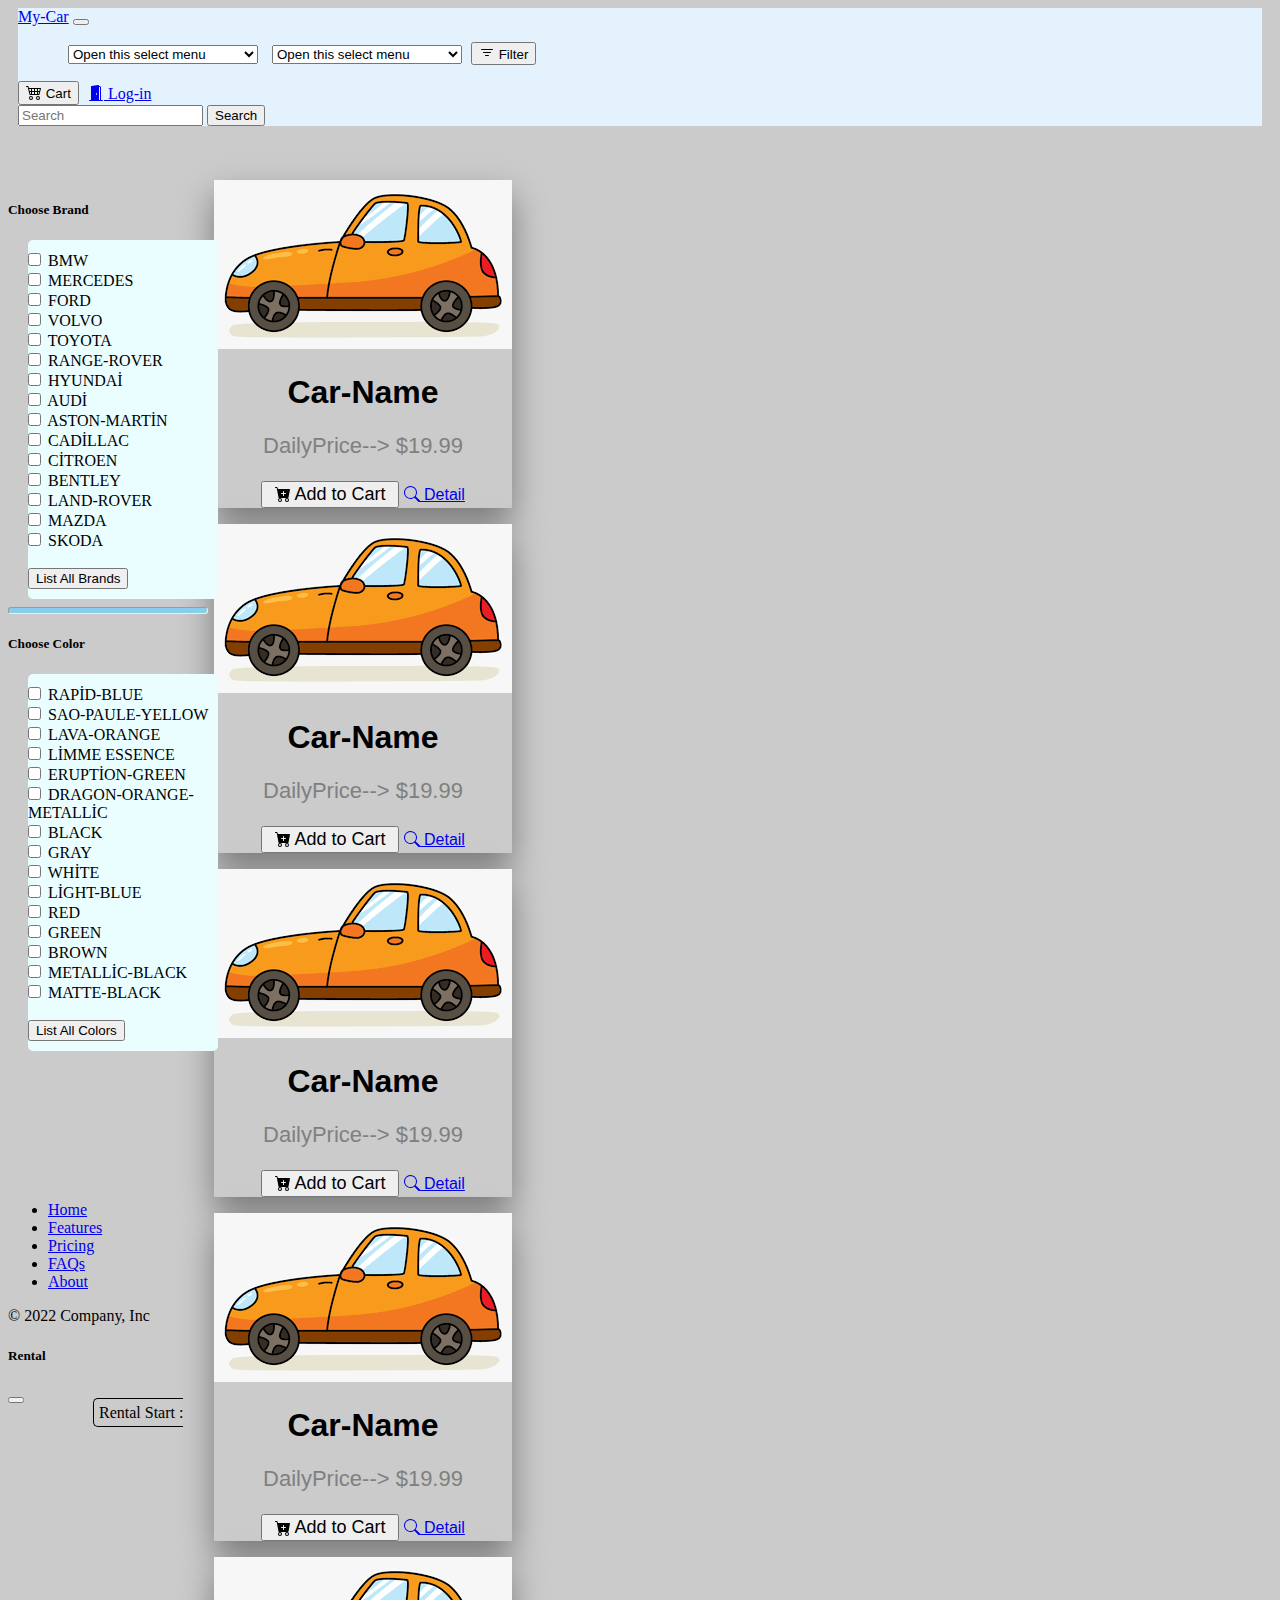
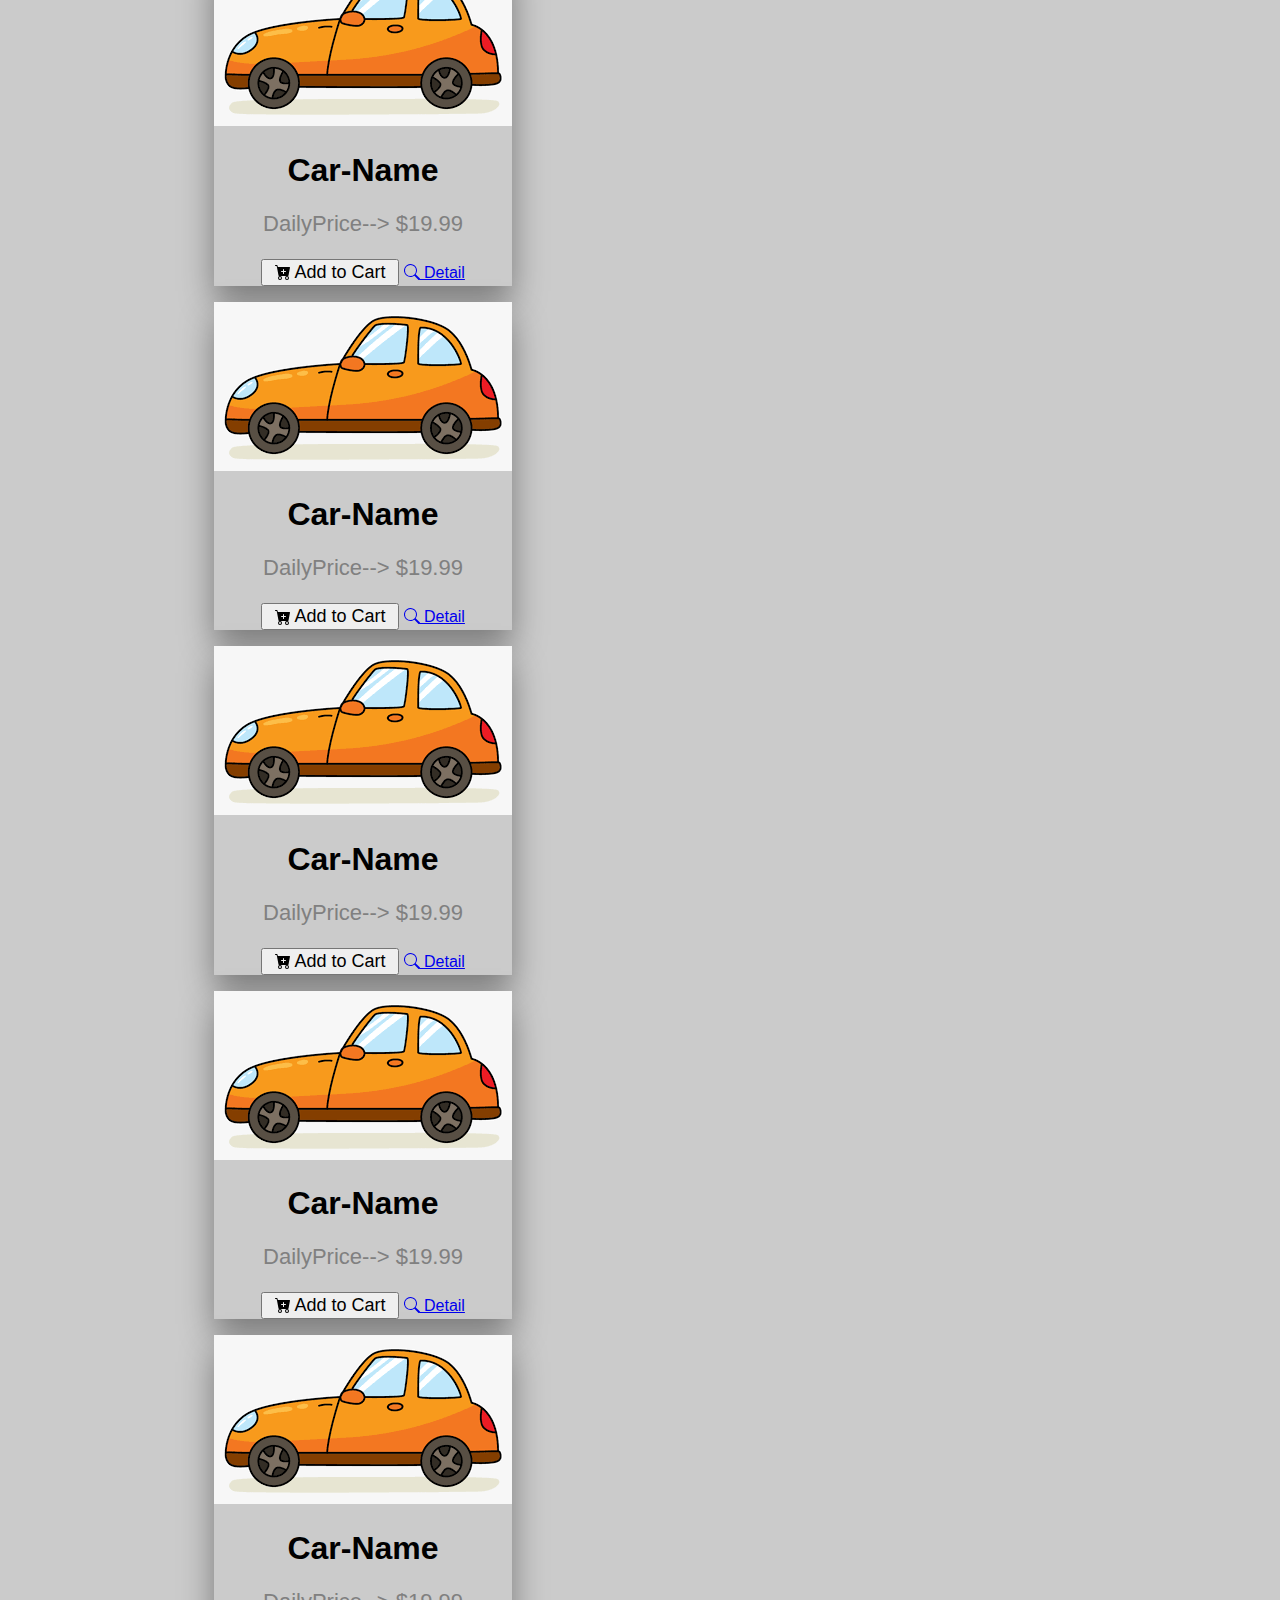
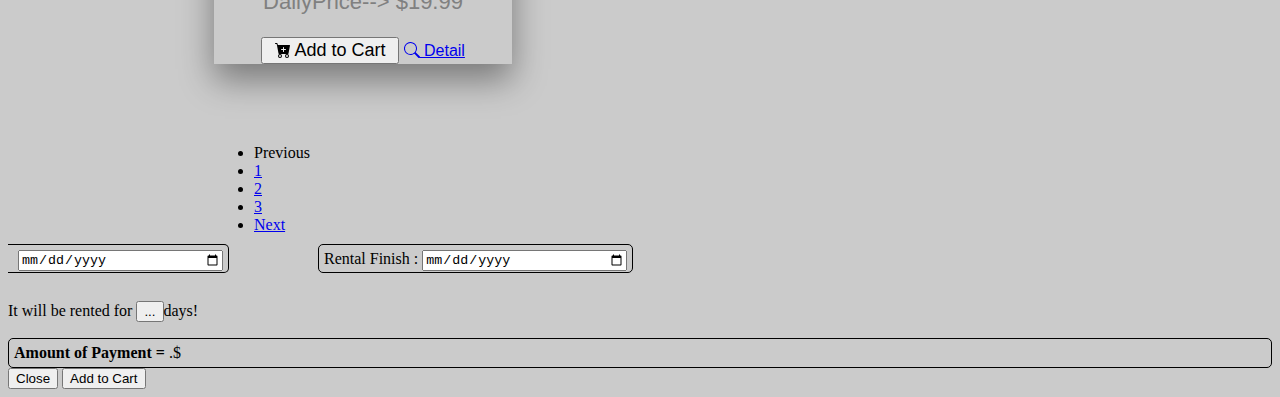
<file: index.html>
<!doctype html>
<html lang="en">

<head>
  <meta charset="utf-8">
  <meta name="viewport" content="width=device-width, initial-scale=1">
  <title>CARS FOR YOU</title>
  <link href="https://cdn.jsdelivr.net/npm/bootstrap@5.2.1/dist/css/bootstrap.min.css" rel="stylesheet"
    integrity="sha384-iYQeCzEYFbKjA/T2uDLTpkwGzCiq6soy8tYaI1GyVh/UjpbCx/TYkiZhlZB6+fzT" crossorigin="anonymous">
  <script src="https://cdn.jsdelivr.net/npm/@popperjs/core@2.11.6/dist/umd/popper.min.js"
    integrity="sha384-oBqDVmMz9ATKxIep9tiCxS/Z9fNfEXiDAYTujMAeBAsjFuCZSmKbSSUnQlmh/jp3"
    crossorigin="anonymous"></script>
  <script src="https://cdn.jsdelivr.net/npm/bootstrap@5.2.1/dist/js/bootstrap.min.js"
    integrity="sha384-7VPbUDkoPSGFnVtYi0QogXtr74QeVeeIs99Qfg5YCF+TidwNdjvaKZX19NZ/e6oz"
    crossorigin="anonymous"></script>
  <link rel="stylesheet" href="style.css">
</head>

<body>
  <script src="https://code.jquery.com/jquery-3.6.0.js" integrity="sha256-H+K7U5CnXl1h5ywQfKtSj8PCmoN9aaq30gDh27Xc0jk=" crossorigin="anonymous"></script>
  <nav id="navbar" class="navbar navbar-expand-lg position-fixed">
    <div class="container-fluid">
      <a class="navbar-brand" href="index.html">My-Car</a>
      <button class="navbar-toggler" type="button" data-bs-toggle="collapse" data-bs-target="#navbarSupportedContent"
        aria-controls="navbarSupportedContent" aria-expanded="false" aria-label="Toggle navigation">
        <span class="navbar-toggler-icon"></span>
      </button>
      <div class="collapse navbar-collapse" id="navbarSupportedContent">
        <ul class="navbar-nav me-auto mb-2 mb-lg-0">
          <select id="SelectOption" style="width:190px ;" class="form-select form-select-sm "
            aria-label=".form-select-sm example">
            <option selected>Open this select menu</option>
            <option value="1">One</option>
            <option value="2">Two</option>
            <option value="3">Three</option>
          </select>
          <select style="width:190px ;" class="form-select form-select-sm " aria-label=".form-select-sm example">
            <option selected>Open this select menu</option>
            <option value="1">One</option>
            <option value="2">Two</option>
            <option value="3">Three</option>
          </select>
          <button style="margin-left:5px ;" type="button" class="btn btn-outline-danger">
            <svg xmlns="http://www.w3.org/2000/svg" width="16" height="16" fill="currentColor" class="bi bi-filter"
              viewBox="0 0 16 16">
              <path
                d="M6 10.5a.5.5 0 0 1 .5-.5h3a.5.5 0 0 1 0 1h-3a.5.5 0 0 1-.5-.5zm-2-3a.5.5 0 0 1 .5-.5h7a.5.5 0 0 1 0 1h-7a.5.5 0 0 1-.5-.5zm-2-3a.5.5 0 0 1 .5-.5h11a.5.5 0 0 1 0 1h-11a.5.5 0 0 1-.5-.5z" />
            </svg>
            Filter
          </button>
        </ul>
        <button style="margin-right:5px ;" type="button" class="btn btn-outline-success">
          <svg xmlns="http://www.w3.org/2000/svg" width="16" height="16" fill="currentColor" class="bi bi-cart4"
            viewBox="0 0 16 16">
            <path
              d="M0 2.5A.5.5 0 0 1 .5 2H2a.5.5 0 0 1 .485.379L2.89 4H14.5a.5.5 0 0 1 .485.621l-1.5 6A.5.5 0 0 1 13 11H4a.5.5 0 0 1-.485-.379L1.61 3H.5a.5.5 0 0 1-.5-.5zM3.14 5l.5 2H5V5H3.14zM6 5v2h2V5H6zm3 0v2h2V5H9zm3 0v2h1.36l.5-2H12zm1.11 3H12v2h.61l.5-2zM11 8H9v2h2V8zM8 8H6v2h2V8zM5 8H3.89l.5 2H5V8zm0 5a1 1 0 1 0 0 2 1 1 0 0 0 0-2zm-2 1a2 2 0 1 1 4 0 2 2 0 0 1-4 0zm9-1a1 1 0 1 0 0 2 1 1 0 0 0 0-2zm-2 1a2 2 0 1 1 4 0 2 2 0 0 1-4 0z" />
          </svg>
          Cart
        </button>

        <a style="margin-right: 5px;" type="button" class="btn btn-outline-primary" href="login.html">
          <svg xmlns="http://www.w3.org/2000/svg" width="16" height="16" fill="currentColor"
            class="bi bi-door-open-fill" viewBox="0 0 16 16">
            <path
              d="M1.5 15a.5.5 0 0 0 0 1h13a.5.5 0 0 0 0-1H13V2.5A1.5 1.5 0 0 0 11.5 1H11V.5a.5.5 0 0 0-.57-.495l-7 1A.5.5 0 0 0 3 1.5V15H1.5zM11 2h.5a.5.5 0 0 1 .5.5V15h-1V2zm-2.5 8c-.276 0-.5-.448-.5-1s.224-1 .5-1 .5.448.5 1-.224 1-.5 1z" />
          </svg>
          Log-in
        </a>
        <form class="d-flex" role="search">
          <input class="form-control me-2" type="search" placeholder="Search" aria-label="Search">
          <button class="btn btn-outline-success" type="submit">Search</button>
        </form>
      </div>
    </div>
  </nav><br><br><br>


  <div id="baseMain">
    <div id="filterArea" class="rounded-2">
      <h5 class="text-center">Choose Brand</h5>
      <div id="brandFilter" class="form-check">
        <input class="form-check-input" type="checkbox" value="" id="defaultCheck1">
        <label class="form-check-label" for="defaultCheck1">
          BMW
        </label><br>
        <input class="form-check-input" type="checkbox" value="" id="defaultCheck2">
        <label class="form-check-label" for="defaultCheck2">
          MERCEDES
        </label><br>
        <input class="form-check-input" type="checkbox" value="" id="defaultCheck3">
        <label class="form-check-label" for="defaultCheck3">
          FORD
        </label><br>
        <input class="form-check-input" type="checkbox" value="" id="defaultCheck4">
        <label class="form-check-label" for="defaultCheck4">
          VOLVO
        </label><br>
        <input class="form-check-input" type="checkbox" value="" id="defaultCheck5">
        <label class="form-check-label" for="defaultCheck5">
          TOYOTA
        </label><br>
        <input class="form-check-input" type="checkbox" value="" id="defaultCheck6">
        <label class="form-check-label" for="defaultCheck6">
          RANGE-ROVER
        </label><br>
        <input class="form-check-input" type="checkbox" value="" id="defaultCheck7">
        <label class="form-check-label" for="defaultCheck7">
          HYUNDAİ
        </label><br>
        <input class="form-check-input" type="checkbox" value="" id="defaultCheck8">
        <label class="form-check-label" for="defaultCheck8">
          AUDİ
        </label><br>
        <input class="form-check-input" type="checkbox" value="" id="defaultCheck9">
        <label class="form-check-label" for="defaultCheck9">
          ASTON-MARTİN
        </label><br>
        <input class="form-check-input" type="checkbox" value="" id="defaultCheck10">
        <label class="form-check-label" for="defaultCheck11">
          CADİLLAC
        </label><br>
        <input class="form-check-input" type="checkbox" value="" id="defaultCheck12">
        <label class="form-check-label" for="defaultCheck12">
          CİTROEN
        </label><br>
        <input class="form-check-input" type="checkbox" value="" id="defaultCheck13">
        <label class="form-check-label" for="defaultCheck13">
          BENTLEY
        </label><br>
        <input class="form-check-input" type="checkbox" value="" id="defaultCheck14">
        <label class="form-check-label" for="defaultCheck14">
          LAND-ROVER
        </label><br>
        <input class="form-check-input" type="checkbox" value="" id="defaultCheck15">
        <label class="form-check-label" for="defaultCheck15">
          MAZDA
        </label><br>
        <input class="form-check-input" type="checkbox" value="" id="defaultCheck16">
        <label class="form-check-label" for="defaultCheck16">
          SKODA
        </label><br><br>
        <button class="btn btn-outline-primary">List All Brands</button>

      </div>
      <hr style="background-color:skyblue;height:5px ;border-radius: 3px;">
      <h5 class="text-center">Choose Color</h5>
      <div id="colorFilter" class="form-check">
        <input class="form-check-input" type="checkbox" value="" id="defaultCheck17">
        <label class="form-check-label" for="defaultCheck17">
          RAPİD-BLUE
        </label><br>
        <input class="form-check-input" type="checkbox" value="" id="defaultCheck18">
        <label class="form-check-label" for="defaultCheck18">
          SAO-PAULE-YELLOW
        </label><br>
        <input class="form-check-input" type="checkbox" value="" id="defaultCheck19">
        <label class="form-check-label" for="defaultCheck19">
          LAVA-ORANGE
        </label><br>
        <input class="form-check-input" type="checkbox" value="" id="defaultCheck20">
        <label class="form-check-label" for="defaultCheck20">
          LİMME ESSENCE
        </label><br>
        <input class="form-check-input" type="checkbox" value="" id="defaultCheck21">
        <label class="form-check-label" for="defaultCheck21">
          ERUPTİON-GREEN
        </label><br>
        <input class="form-check-input" type="checkbox" value="" id="defaultCheck22">
        <label class="form-check-label" for="defaultCheck22">
          DRAGON-ORANGE-METALLİC
        </label><br>
        <input class="form-check-input" type="checkbox" value="" id="defaultCheck23">
        <label class="form-check-label" for="defaultCheck23">
          BLACK
        </label><br>
        <input class="form-check-input" type="checkbox" value="" id="defaultCheck24">
        <label class="form-check-label" for="defaultCheck24">
          GRAY
        </label><br>
        <input class="form-check-input" type="checkbox" value="" id="defaultCheck25">
        <label class="form-check-label" for="defaultCheck25">
          WHİTE
        </label><br>
        <input class="form-check-input" type="checkbox" value="" id="defaultCheck26">
        <label class="form-check-label" for="defaultCheck26">
          LİGHT-BLUE
        </label><br>
        <input class="form-check-input" type="checkbox" value="" id="defaultCheck27">
        <label class="form-check-label" for="defaultCheck27">
          RED
        </label><br>
        <input class="form-check-input" type="checkbox" value="" id="defaultCheck28">
        <label class="form-check-label" for="defaultCheck28">
          GREEN
        </label><br>
        <input class="form-check-input" type="checkbox" value="" id="defaultCheck29">
        <label class="form-check-label" for="defaultCheck29">
          BROWN
        </label><br>
        <input class="form-check-input" type="checkbox" value="" id="defaultCheck30">
        <label class="form-check-label" for="defaultCheck30">
          METALLİC-BLACK
        </label><br>
        <input class="form-check-input" type="checkbox" value="" id="defaultCheck31">
        <label class="form-check-label" for="defaultCheck31">
          MATTE-BLACK
        </label><br><br>
        <button class="btn btn-outline-primary">List All Colors</button>

      </div>
    </div>
    <div id="mainArea">
      <div class="row row-cols-1 row-cols-sm-2 row-cols-md-3 g-3">
        <div class="col">
          <div class="card">
            <img src="images/car.png" alt="Denim Jeans" style="width:100%">
            <h1>Car-Name</h1>
            <p class="price">DailyPrice--> $19.99</p>
            <p> <button type="button" class="btn btn-outline-success" data-bs-toggle="modal" data-bs-target="#staticBackdrop">
                <svg xmlns="http://www.w3.org/2000/svg" width="16" height="16" fill="currentColor"
                  class="bi bi-cart-plus-fill" viewBox="0 0 16 16">
                  <path
                    d="M.5 1a.5.5 0 0 0 0 1h1.11l.401 1.607 1.498 7.985A.5.5 0 0 0 4 12h1a2 2 0 1 0 0 4 2 2 0 0 0 0-4h7a2 2 0 1 0 0 4 2 2 0 0 0 0-4h1a.5.5 0 0 0 .491-.408l1.5-8A.5.5 0 0 0 14.5 3H2.89l-.405-1.621A.5.5 0 0 0 2 1H.5zM6 14a1 1 0 1 1-2 0 1 1 0 0 1 2 0zm7 0a1 1 0 1 1-2 0 1 1 0 0 1 2 0zM9 5.5V7h1.5a.5.5 0 0 1 0 1H9v1.5a.5.5 0 0 1-1 0V8H6.5a.5.5 0 0 1 0-1H8V5.5a.5.5 0 0 1 1 0z" />
                </svg>
                Add to Cart
              </button>
              <a type="button" class="btn btn-outline-danger" href="Detail.html">
                <svg xmlns="http://www.w3.org/2000/svg" width="16" height="16" fill="currentColor" class="bi bi-search"
                  viewBox="0 0 16 16">
                  <path
                    d="M11.742 10.344a6.5 6.5 0 1 0-1.397 1.398h-.001c.03.04.062.078.098.115l3.85 3.85a1 1 0 0 0 1.415-1.414l-3.85-3.85a1.007 1.007 0 0 0-.115-.1zM12 6.5a5.5 5.5 0 1 1-11 0 5.5 5.5 0 0 1 11 0z" />
                </svg>
                Detail
              </a>
            </p>
          </div>
        </div>

        <div class="col">
          <div class="card">
            <img src="images/car.png" alt="Denim Jeans" style="width:100%">
            <h1>Car-Name</h1>
            <p class="price">DailyPrice--> $19.99</p>
            <p> <button type="button" class="btn btn-outline-success" data-bs-toggle="modal" data-bs-target="#staticBackdrop">
                <svg xmlns="http://www.w3.org/2000/svg" width="16" height="16" fill="currentColor"
                  class="bi bi-cart-plus-fill" viewBox="0 0 16 16">
                  <path
                    d="M.5 1a.5.5 0 0 0 0 1h1.11l.401 1.607 1.498 7.985A.5.5 0 0 0 4 12h1a2 2 0 1 0 0 4 2 2 0 0 0 0-4h7a2 2 0 1 0 0 4 2 2 0 0 0 0-4h1a.5.5 0 0 0 .491-.408l1.5-8A.5.5 0 0 0 14.5 3H2.89l-.405-1.621A.5.5 0 0 0 2 1H.5zM6 14a1 1 0 1 1-2 0 1 1 0 0 1 2 0zm7 0a1 1 0 1 1-2 0 1 1 0 0 1 2 0zM9 5.5V7h1.5a.5.5 0 0 1 0 1H9v1.5a.5.5 0 0 1-1 0V8H6.5a.5.5 0 0 1 0-1H8V5.5a.5.5 0 0 1 1 0z" />
                </svg>
                Add to Cart
              </button>
              <a type="button" class="btn btn-outline-danger" href="Detail.html">
                <svg xmlns="http://www.w3.org/2000/svg" width="16" height="16" fill="currentColor" class="bi bi-search"
                  viewBox="0 0 16 16">
                  <path
                    d="M11.742 10.344a6.5 6.5 0 1 0-1.397 1.398h-.001c.03.04.062.078.098.115l3.85 3.85a1 1 0 0 0 1.415-1.414l-3.85-3.85a1.007 1.007 0 0 0-.115-.1zM12 6.5a5.5 5.5 0 1 1-11 0 5.5 5.5 0 0 1 11 0z" />
                </svg>
                Detail
              </a>
            </p>
          </div>
        </div>

        <div class="col">
          <div class="card">
            <img src="images/car.png" alt="Denim Jeans" style="width:100%">
            <h1>Car-Name</h1>
            <p class="price">DailyPrice--> $19.99</p>
            <p> <button type="button" class="btn btn-outline-success" data-bs-toggle="modal" data-bs-target="#staticBackdrop">
                <svg xmlns="http://www.w3.org/2000/svg" width="16" height="16" fill="currentColor"
                  class="bi bi-cart-plus-fill" viewBox="0 0 16 16">
                  <path
                    d="M.5 1a.5.5 0 0 0 0 1h1.11l.401 1.607 1.498 7.985A.5.5 0 0 0 4 12h1a2 2 0 1 0 0 4 2 2 0 0 0 0-4h7a2 2 0 1 0 0 4 2 2 0 0 0 0-4h1a.5.5 0 0 0 .491-.408l1.5-8A.5.5 0 0 0 14.5 3H2.89l-.405-1.621A.5.5 0 0 0 2 1H.5zM6 14a1 1 0 1 1-2 0 1 1 0 0 1 2 0zm7 0a1 1 0 1 1-2 0 1 1 0 0 1 2 0zM9 5.5V7h1.5a.5.5 0 0 1 0 1H9v1.5a.5.5 0 0 1-1 0V8H6.5a.5.5 0 0 1 0-1H8V5.5a.5.5 0 0 1 1 0z" />
                </svg>
                Add to Cart
              </button>
              <a type="button" class="btn btn-outline-danger" href="Detail.html">
                <svg xmlns="http://www.w3.org/2000/svg" width="16" height="16" fill="currentColor" class="bi bi-search"
                  viewBox="0 0 16 16">
                  <path
                    d="M11.742 10.344a6.5 6.5 0 1 0-1.397 1.398h-.001c.03.04.062.078.098.115l3.85 3.85a1 1 0 0 0 1.415-1.414l-3.85-3.85a1.007 1.007 0 0 0-.115-.1zM12 6.5a5.5 5.5 0 1 1-11 0 5.5 5.5 0 0 1 11 0z" />
                </svg>
                Detail
              </a>
            </p>
          </div>
        </div>

        <div class="col">
          <div class="card">
            <img src="images/car.png" alt="Denim Jeans" style="width:100%">
            <h1>Car-Name</h1>
            <p class="price">DailyPrice--> $19.99</p>
            <p> <button type="button" class="btn btn-outline-success" data-bs-toggle="modal" data-bs-target="#staticBackdrop">
                <svg xmlns="http://www.w3.org/2000/svg" width="16" height="16" fill="currentColor"
                  class="bi bi-cart-plus-fill" viewBox="0 0 16 16">
                  <path
                    d="M.5 1a.5.5 0 0 0 0 1h1.11l.401 1.607 1.498 7.985A.5.5 0 0 0 4 12h1a2 2 0 1 0 0 4 2 2 0 0 0 0-4h7a2 2 0 1 0 0 4 2 2 0 0 0 0-4h1a.5.5 0 0 0 .491-.408l1.5-8A.5.5 0 0 0 14.5 3H2.89l-.405-1.621A.5.5 0 0 0 2 1H.5zM6 14a1 1 0 1 1-2 0 1 1 0 0 1 2 0zm7 0a1 1 0 1 1-2 0 1 1 0 0 1 2 0zM9 5.5V7h1.5a.5.5 0 0 1 0 1H9v1.5a.5.5 0 0 1-1 0V8H6.5a.5.5 0 0 1 0-1H8V5.5a.5.5 0 0 1 1 0z" />
                </svg>
                Add to Cart
              </button>
              <a type="button" class="btn btn-outline-danger" href="Detail.html">
                <svg xmlns="http://www.w3.org/2000/svg" width="16" height="16" fill="currentColor" class="bi bi-search"
                  viewBox="0 0 16 16">
                  <path
                    d="M11.742 10.344a6.5 6.5 0 1 0-1.397 1.398h-.001c.03.04.062.078.098.115l3.85 3.85a1 1 0 0 0 1.415-1.414l-3.85-3.85a1.007 1.007 0 0 0-.115-.1zM12 6.5a5.5 5.5 0 1 1-11 0 5.5 5.5 0 0 1 11 0z" />
                </svg>
                Detail
              </a>
            </p>
          </div>
        </div>

        <div class="col">
          <div class="card">
            <img src="images/car.png" alt="Denim Jeans" style="width:100%">
            <h1>Car-Name</h1>
            <p class="price">DailyPrice--> $19.99</p>
            <p> <button type="button" class="btn btn-outline-success" data-bs-toggle="modal" data-bs-target="#staticBackdrop">
                <svg xmlns="http://www.w3.org/2000/svg" width="16" height="16" fill="currentColor"
                  class="bi bi-cart-plus-fill" viewBox="0 0 16 16">
                  <path
                    d="M.5 1a.5.5 0 0 0 0 1h1.11l.401 1.607 1.498 7.985A.5.5 0 0 0 4 12h1a2 2 0 1 0 0 4 2 2 0 0 0 0-4h7a2 2 0 1 0 0 4 2 2 0 0 0 0-4h1a.5.5 0 0 0 .491-.408l1.5-8A.5.5 0 0 0 14.5 3H2.89l-.405-1.621A.5.5 0 0 0 2 1H.5zM6 14a1 1 0 1 1-2 0 1 1 0 0 1 2 0zm7 0a1 1 0 1 1-2 0 1 1 0 0 1 2 0zM9 5.5V7h1.5a.5.5 0 0 1 0 1H9v1.5a.5.5 0 0 1-1 0V8H6.5a.5.5 0 0 1 0-1H8V5.5a.5.5 0 0 1 1 0z" />
                </svg>
                Add to Cart
              </button>
              <a type="button" class="btn btn-outline-danger" href="Detail.html">
                <svg xmlns="http://www.w3.org/2000/svg" width="16" height="16" fill="currentColor" class="bi bi-search"
                  viewBox="0 0 16 16">
                  <path
                    d="M11.742 10.344a6.5 6.5 0 1 0-1.397 1.398h-.001c.03.04.062.078.098.115l3.85 3.85a1 1 0 0 0 1.415-1.414l-3.85-3.85a1.007 1.007 0 0 0-.115-.1zM12 6.5a5.5 5.5 0 1 1-11 0 5.5 5.5 0 0 1 11 0z" />
                </svg>
                Detail
              </a>
            </p>
          </div>
        </div>

        <div class="col">
          <div class="card">
            <img src="images/car.png" alt="Denim Jeans" style="width:100%">
            <h1>Car-Name</h1>
            <p class="price">DailyPrice--> $19.99</p>
            <p> <button type="button" class="btn btn-outline-success" data-bs-toggle="modal" data-bs-target="#staticBackdrop">
                <svg xmlns="http://www.w3.org/2000/svg" width="16" height="16" fill="currentColor"
                  class="bi bi-cart-plus-fill" viewBox="0 0 16 16">
                  <path
                    d="M.5 1a.5.5 0 0 0 0 1h1.11l.401 1.607 1.498 7.985A.5.5 0 0 0 4 12h1a2 2 0 1 0 0 4 2 2 0 0 0 0-4h7a2 2 0 1 0 0 4 2 2 0 0 0 0-4h1a.5.5 0 0 0 .491-.408l1.5-8A.5.5 0 0 0 14.5 3H2.89l-.405-1.621A.5.5 0 0 0 2 1H.5zM6 14a1 1 0 1 1-2 0 1 1 0 0 1 2 0zm7 0a1 1 0 1 1-2 0 1 1 0 0 1 2 0zM9 5.5V7h1.5a.5.5 0 0 1 0 1H9v1.5a.5.5 0 0 1-1 0V8H6.5a.5.5 0 0 1 0-1H8V5.5a.5.5 0 0 1 1 0z" />
                </svg>
                Add to Cart
              </button>
              <a type="button" class="btn btn-outline-danger" href="Detail.html">
                <svg xmlns="http://www.w3.org/2000/svg" width="16" height="16" fill="currentColor" class="bi bi-search"
                  viewBox="0 0 16 16">
                  <path
                    d="M11.742 10.344a6.5 6.5 0 1 0-1.397 1.398h-.001c.03.04.062.078.098.115l3.85 3.85a1 1 0 0 0 1.415-1.414l-3.85-3.85a1.007 1.007 0 0 0-.115-.1zM12 6.5a5.5 5.5 0 1 1-11 0 5.5 5.5 0 0 1 11 0z" />
                </svg>
                Detail
              </a>
            </p>
          </div>
        </div>

        <div class="col">
          <div class="card">
            <img src="images/car.png" alt="Denim Jeans" style="width:100%">
            <h1>Car-Name</h1>
            <p class="price">DailyPrice--> $19.99</p>
            <p> <button type="button" class="btn btn-outline-success" data-bs-toggle="modal" data-bs-target="#staticBackdrop">
                <svg xmlns="http://www.w3.org/2000/svg" width="16" height="16" fill="currentColor"
                  class="bi bi-cart-plus-fill" viewBox="0 0 16 16">
                  <path
                    d="M.5 1a.5.5 0 0 0 0 1h1.11l.401 1.607 1.498 7.985A.5.5 0 0 0 4 12h1a2 2 0 1 0 0 4 2 2 0 0 0 0-4h7a2 2 0 1 0 0 4 2 2 0 0 0 0-4h1a.5.5 0 0 0 .491-.408l1.5-8A.5.5 0 0 0 14.5 3H2.89l-.405-1.621A.5.5 0 0 0 2 1H.5zM6 14a1 1 0 1 1-2 0 1 1 0 0 1 2 0zm7 0a1 1 0 1 1-2 0 1 1 0 0 1 2 0zM9 5.5V7h1.5a.5.5 0 0 1 0 1H9v1.5a.5.5 0 0 1-1 0V8H6.5a.5.5 0 0 1 0-1H8V5.5a.5.5 0 0 1 1 0z" />
                </svg>
                Add to Cart
              </button>
              <a type="button" class="btn btn-outline-danger" href="Detail.html">
                <svg xmlns="http://www.w3.org/2000/svg" width="16" height="16" fill="currentColor" class="bi bi-search"
                  viewBox="0 0 16 16">
                  <path
                    d="M11.742 10.344a6.5 6.5 0 1 0-1.397 1.398h-.001c.03.04.062.078.098.115l3.85 3.85a1 1 0 0 0 1.415-1.414l-3.85-3.85a1.007 1.007 0 0 0-.115-.1zM12 6.5a5.5 5.5 0 1 1-11 0 5.5 5.5 0 0 1 11 0z" />
                </svg>
                Detail
              </a>
            </p>
          </div>
        </div>



        <div class="col">
          <div class="card">
            <img src="images/car.png" alt="Denim Jeans" style="width:100%">
            <h1>Car-Name</h1>
            <p class="price">DailyPrice--> $19.99</p>
            <p> <button type="button" class="btn btn-outline-success" data-bs-toggle="modal" data-bs-target="#staticBackdrop">
                <svg xmlns="http://www.w3.org/2000/svg" width="16" height="16" fill="currentColor"
                  class="bi bi-cart-plus-fill" viewBox="0 0 16 16">
                  <path
                    d="M.5 1a.5.5 0 0 0 0 1h1.11l.401 1.607 1.498 7.985A.5.5 0 0 0 4 12h1a2 2 0 1 0 0 4 2 2 0 0 0 0-4h7a2 2 0 1 0 0 4 2 2 0 0 0 0-4h1a.5.5 0 0 0 .491-.408l1.5-8A.5.5 0 0 0 14.5 3H2.89l-.405-1.621A.5.5 0 0 0 2 1H.5zM6 14a1 1 0 1 1-2 0 1 1 0 0 1 2 0zm7 0a1 1 0 1 1-2 0 1 1 0 0 1 2 0zM9 5.5V7h1.5a.5.5 0 0 1 0 1H9v1.5a.5.5 0 0 1-1 0V8H6.5a.5.5 0 0 1 0-1H8V5.5a.5.5 0 0 1 1 0z" />
                </svg>
                Add to Cart
              </button>
              <a type="button" class="btn btn-outline-danger" href="Detail.html">
                <svg xmlns="http://www.w3.org/2000/svg" width="16" height="16" fill="currentColor" class="bi bi-search"
                  viewBox="0 0 16 16">
                  <path
                    d="M11.742 10.344a6.5 6.5 0 1 0-1.397 1.398h-.001c.03.04.062.078.098.115l3.85 3.85a1 1 0 0 0 1.415-1.414l-3.85-3.85a1.007 1.007 0 0 0-.115-.1zM12 6.5a5.5 5.5 0 1 1-11 0 5.5 5.5 0 0 1 11 0z" />
                </svg>
                Detail
              </a>
            </p>
          </div>
        </div>

        <div class="col">
          <div class="card">
            <img src="images/car.png" alt="Denim Jeans" style="width:100%">
            <h1>Car-Name</h1>
            <p class="price">DailyPrice--> $19.99</p>
            <p> <button type="button" class="btn btn-outline-success" data-bs-toggle="modal" data-bs-target="#staticBackdrop">
                <svg xmlns="http://www.w3.org/2000/svg" width="16" height="16" fill="currentColor"
                  class="bi bi-cart-plus-fill" viewBox="0 0 16 16">
                  <path
                    d="M.5 1a.5.5 0 0 0 0 1h1.11l.401 1.607 1.498 7.985A.5.5 0 0 0 4 12h1a2 2 0 1 0 0 4 2 2 0 0 0 0-4h7a2 2 0 1 0 0 4 2 2 0 0 0 0-4h1a.5.5 0 0 0 .491-.408l1.5-8A.5.5 0 0 0 14.5 3H2.89l-.405-1.621A.5.5 0 0 0 2 1H.5zM6 14a1 1 0 1 1-2 0 1 1 0 0 1 2 0zm7 0a1 1 0 1 1-2 0 1 1 0 0 1 2 0zM9 5.5V7h1.5a.5.5 0 0 1 0 1H9v1.5a.5.5 0 0 1-1 0V8H6.5a.5.5 0 0 1 0-1H8V5.5a.5.5 0 0 1 1 0z" />
                </svg>
                Add to Cart
              </button>
              <a type="button" class="btn btn-outline-danger" href="Detail.html">
                <svg xmlns="http://www.w3.org/2000/svg" width="16" height="16" fill="currentColor" class="bi bi-search"
                  viewBox="0 0 16 16">
                  <path
                    d="M11.742 10.344a6.5 6.5 0 1 0-1.397 1.398h-.001c.03.04.062.078.098.115l3.85 3.85a1 1 0 0 0 1.415-1.414l-3.85-3.85a1.007 1.007 0 0 0-.115-.1zM12 6.5a5.5 5.5 0 1 1-11 0 5.5 5.5 0 0 1 11 0z" />
                </svg>
                Detail
              </a>
            </p>
          </div>
        </div>

        <nav style="margin-top:80px;" aria-label="Page navigation example">
          <ul class="pagination justify-content-evenly">
            <li class="page-item disabled">
              <a class="page-link">Previous</a>
            </li>
            <li class="page-item"><a class="page-link" href="#">1</a></li>
            <li class="page-item"><a class="page-link" href="#">2</a></li>
            <li class="page-item"><a class="page-link" href="#">3</a></li>
            <li class="page-item">
              <a class="page-link" href="#">Next</a>
            </li>
          </ul>
        </nav>

      </div>

    </div>
  </div>

  <div style="margin-top: 150px;" class="container">
    <footer class="py-3 my-4">
      <ul class="nav justify-content-center border-bottom pb-3 mb-3">
        <li class="nav-item"><a href="#" class="nav-link px-2 text-muted">Home</a></li>
        <li class="nav-item"><a href="#" class="nav-link px-2 text-muted">Features</a></li>
        <li class="nav-item"><a href="#" class="nav-link px-2 text-muted">Pricing</a></li>
        <li class="nav-item"><a href="#" class="nav-link px-2 text-muted">FAQs</a></li>
        <li class="nav-item"><a href="#" class="nav-link px-2 text-muted">About</a></li>
      </ul>
      <p class="text-center text-muted">&copy; 2022 Company, Inc</p>
    </footer>
  </div>

          <!-- Modal -->
          <div class="modal fade" id="staticBackdrop" data-bs-backdrop="static" data-bs-keyboard="false"
          tabindex="-1" aria-labelledby="staticBackdropLabel" aria-hidden="true">
          <div class="modal-dialog modal-dialog-centered">
              <div class="modal-content">
                  <div class="modal-header">
                      <h5 class="modal-title" id="staticBackdropLabel">Rental</h5>
                      <button type="button" class="btn-close" data-bs-dismiss="modal"
                          aria-label="Close"></button>
                  </div>
                  <div class="modal-body">

                      <div class="align-middle">

                          <label style="border:1px solid black;padding: 5px;border-radius: 5px;margin-left: 85px;" >  Rental Start :
                              <input style="width: 200px;display:inline-block;margin-left: 10px;" class="form-control" type="date" id="from"></label>
                          <label
                              style="margin-left:85px;border: 1px solid black;padding: 5px;border-radius: 5px;margin-top: 10px;"> Rental Finish :
                              <input style="width: 200px;display: inline-block;" class="form-control"  type="date" id="to"></label>
                          <p style="margin-top: 30px;" class="alert alert-success text-center">It will be rented for <button id="output" class="btn btn-warning">...</button>days!</p>
                      </div>
                      <div style="border: 1px solid black;border-radius: 5px;padding: 5px;"><b>Amount of Payment = </b> <span id="okunandeger"></span>.$</div>

                  </div>
                  <div class="modal-footer">
                      <button type="button" class="btn btn-outline-danger" data-bs-dismiss="modal">Close</button>
                      <button type="button" class="btn btn-primary">Add to Cart</button>
                  </div>
              </div>
          </div>
      </div>
      <script src="./script.js"></script>
  <script src="https://cdn.jsdelivr.net/npm/bootstrap@5.2.1/dist/js/bootstrap.bundle.min.js"
    integrity="sha384-u1OknCvxWvY5kfmNBILK2hRnQC3Pr17a+RTT6rIHI7NnikvbZlHgTPOOmMi466C8"
    crossorigin="anonymous"></script>
</body>

</html>
</file>
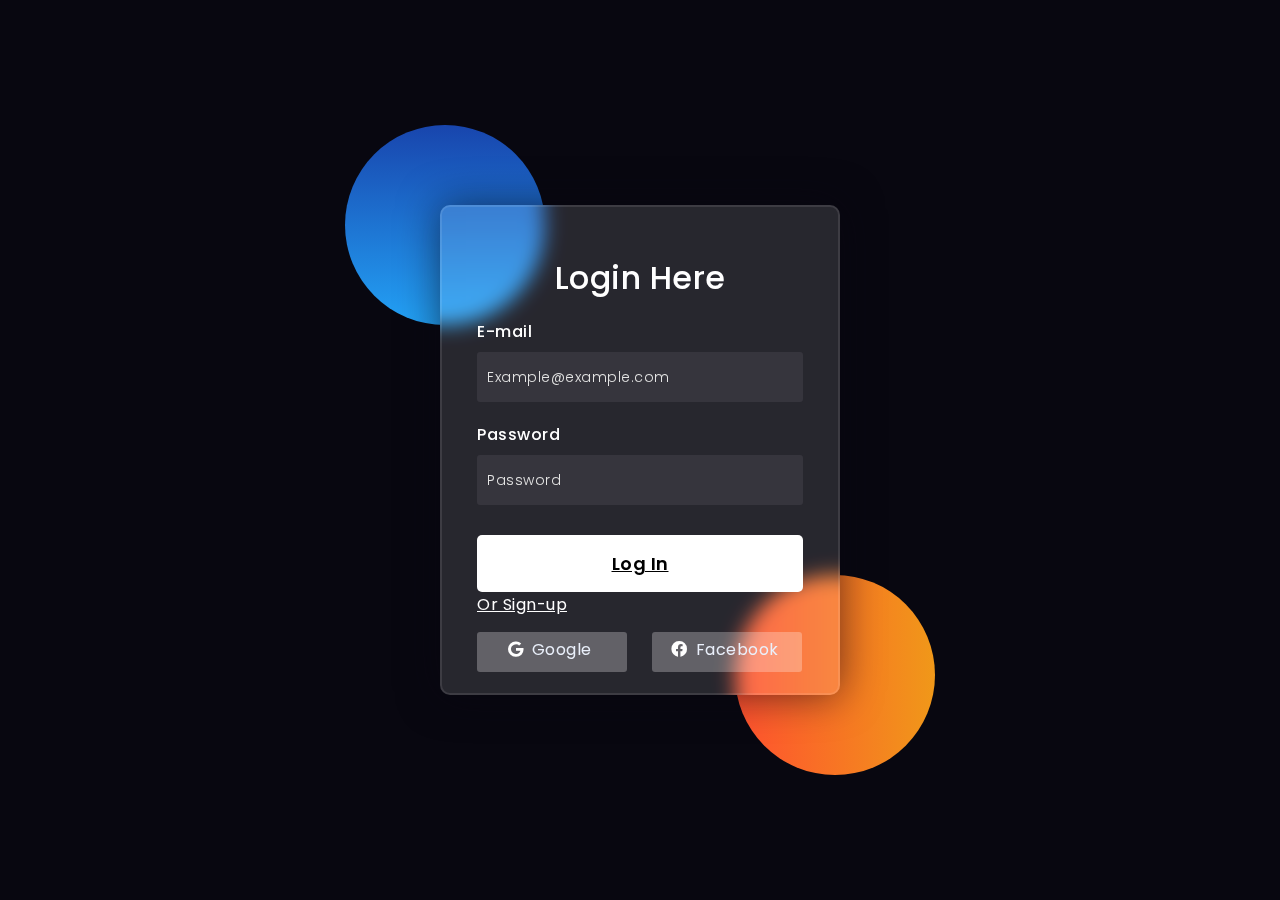
<file: login.html>
<!DOCTYPE html>
<html lang="en" >
<head>
  <meta charset="UTF-8">
  <title>Please Log-in or Sign-up</title>
  

</head>
<body>
<!-- partial:index.partial.html -->
<!DOCTYPE html>
<html lang="en">
<head>
    <title>Glassmorphism login Form Tutorial in html css</title>
 
    <link rel="preconnect" href="https://fonts.gstatic.com">
    <link rel="stylesheet" href="https://cdnjs.cloudflare.com/ajax/libs/font-awesome/5.15.4/css/all.min.css">
    <link href="https://fonts.googleapis.com/css2?family=Poppins:wght@300;500;600&display=swap" rel="stylesheet">
    <!--Stylesheet-->
    <style media="screen">
      *,
*:before,
*:after{
    padding: 0;
    margin: 0;
    box-sizing: border-box;
}
body{
    background-color: #080710;
}
.background{
    width: 430px;
    height: 490px;
    position: absolute;
    transform: translate(-50%,-50%);
    left: 50%;
    top: 50%;
}
.background .shape{
    height: 200px;
    width: 200px;
    position: absolute;
    border-radius: 50%;
}
.shape:first-child{
    background: linear-gradient(
        #1845ad,
        #23a2f6
    );
    left: -80px;
    top: -80px;
}
.shape:last-child{
    background: linear-gradient(
        to right,
        #ff512f,
        #f09819
    );
    right: -80px;
    bottom: -80px;
}
form{
    height: 490px;
    width: 400px;
    background-color: rgba(255,255,255,0.13);
    position: absolute;
    transform: translate(-50%,-50%);
    top: 50%;
    left: 50%;
    border-radius: 10px;
    backdrop-filter: blur(10px);
    border: 2px solid rgba(255,255,255,0.1);
    box-shadow: 0 0 40px rgba(8,7,16,0.6);
    padding: 50px 35px;
}
form *{
    font-family: 'Poppins',sans-serif;
    color: #ffffff;
    letter-spacing: 0.5px;
    outline: none;
    border: none;
}
form h3{
    font-size: 32px;
    font-weight: 500;
    line-height: 42px;
    text-align: center;
}

label{
    display: block;
    margin-top: 20px;
    font-size: 16px;
    font-weight: 500;
}
input{
    display: block;
    height: 50px;
    width: 100%;
    background-color: rgba(255,255,255,0.07);
    border-radius: 3px;
    padding: 0 10px;
    margin-top: 8px;
    font-size: 14px;
    font-weight: 300;
}
::placeholder{
    color: #e5e5e5;
}
button{
    margin-top: 30px;
    width: 100%;
    background-color: #ffffff;
    color: #080710;
    padding: 15px 0;
    font-size: 18px;
    font-weight: 600;
    border-radius: 5px;
    cursor: pointer;
}
.social{
  margin-top: 15px;
  display: flex;
}
.social div{
  background: red;
  width: 150px;
  border-radius: 3px;
  padding: 5px 10px 10px 5px;
  background-color: rgba(255,255,255,0.27);
  color: #eaf0fb;
  text-align: center;
}
.social div:hover{
  background-color: rgba(255,255,255,0.47);
}
.social .fb{
  margin-left: 25px;
}
.social i{
  margin-right: 4px;
}

    </style>
</head>
<body>
    <div class="background">
        <div class="shape"></div>
        <div class="shape"></div>
    </div>
    <form action="/index.html">
        <h3>Login Here</h3>

        <label for="E-mail">E-mail</label>
        <input type="email" placeholder="Example@example.com" id="username" required>

        <label for="password">Password</label>
        <input type="password" placeholder="Password" id="password" required>

        <button><a href="index.html" style="color:black;">Log In</a></button>
        <a href="sign-up.html">Or Sign-up</a>
        <div class="social">
          <div class="go"><i class="fab fa-google"></i>  Google</div>
          <div class="fb"><i class="fab fa-facebook"></i>  Facebook</div>
        </div>
    </form>
</body>
</html>
<!-- partial -->
  
</body>
</html>
</file>
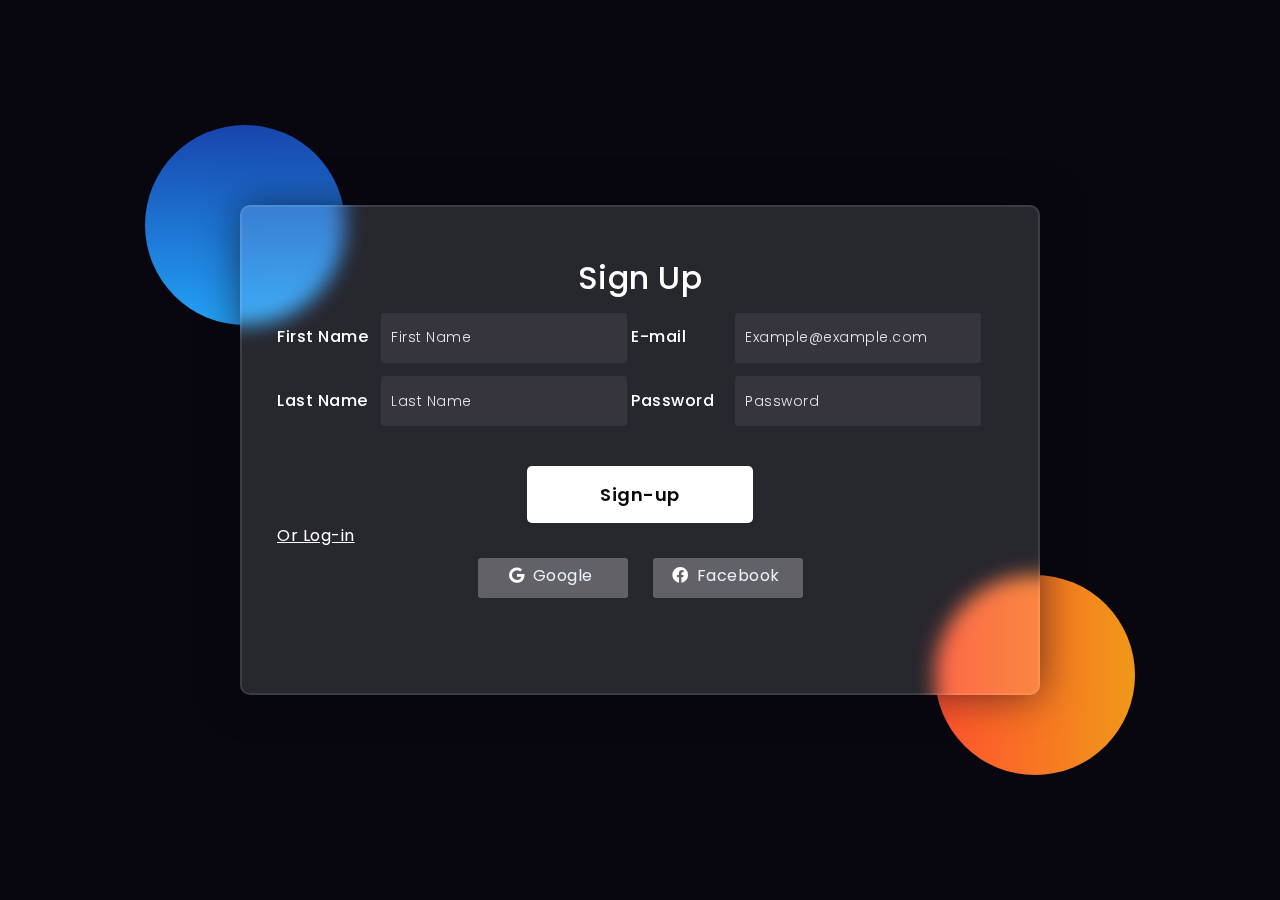
<file: sign-up.html>
<!DOCTYPE html>
<html lang="en" >
<head>
  <meta charset="UTF-8">
  <title>Please Log-in or Sign-up</title>
  

</head>
<body>
<!-- partial:index.partial.html -->
<!DOCTYPE html>
<html lang="en">
<head>
    <title>Glassmorphism login Form Tutorial in html css</title>
 
    <link rel="preconnect" href="https://fonts.gstatic.com">
    <link rel="stylesheet" href="https://cdnjs.cloudflare.com/ajax/libs/font-awesome/5.15.4/css/all.min.css">
    <link href="https://fonts.googleapis.com/css2?family=Poppins:wght@300;500;600&display=swap" rel="stylesheet">
    <!--Stylesheet-->
    <style media="screen">
      *,
*:before,
*:after{
    padding: 0;
    margin: 0;
    box-sizing: border-box;
}
body{
    background-color: #080710;
}
.background{
    width: 430px;
    height: 490px;
    position: absolute;
    transform: translate(-50%,-50%);
    left: 50%;
    top: 50%;
}
.background .shape{
    height: 200px;
    width: 200px;
    position: absolute;
    border-radius: 50%;
}
.shape:first-child{
    background: linear-gradient(
        #1845ad,
        #23a2f6
    );
    left: -280px;
    top: -80px;
}
.shape:last-child{
    background: linear-gradient(
        to right,
        #ff512f,
        #f09819
    );
    right: -280px;
    bottom: -80px;
}
form{
    height: 490px;
    width: 800px;
    background-color: rgba(255,255,255,0.13);
    position: absolute;
    transform: translate(-50%,-50%);
    top: 50%;
    left: 50%;
    border-radius: 10px;
    backdrop-filter: blur(10px);
    border: 2px solid rgba(255,255,255,0.1);
    box-shadow: 0 0 40px rgba(8,7,16,0.6);
    padding: 50px 35px;
}
form *{
    font-family: 'Poppins',sans-serif;
    color: #ffffff;
    letter-spacing: 0.5px;
    outline: none;
    border: none;
}
form h3{
    font-size: 32px;
    font-weight: 500;
    line-height: 42px;
    text-align: center;
}

label{
    width: 100px;
    display: inline-block;
    margin-top: 25px;
    font-size: 16px;
    font-weight: 500;
}
input{
    display: inline-block;
    height: 50px;
    width: calc(100% - 480px);
    background-color: rgba(255,255,255,0.07);
    border-radius: 3px;
    padding: 0 10px;
    margin-top: 8px;
    font-size: 14px;
    font-weight: 300;
}
::placeholder{
    color: #e5e5e5;
}
button{
    margin-left: 250px;
    margin-top: 40px;
    width: calc(100% - 500px);
    background-color: #ffffff;
    color: #080710;
    padding: 15px 0;
    font-size: 18px;
    font-weight: 600;
    border-radius: 5px;
    cursor: pointer;
}
.social{
  margin-top: 10px;
  display: flex;
}
.social div{
    margin-left: calc(100% - 525px);
  background: red;
  width: 150px;
  border-radius: 3px;
  padding: 5px 10px 10px 5px;
  background-color: rgba(255,255,255,0.27);
  color: #eaf0fb;
  text-align: center;
}
.social div:hover{
  background-color: rgba(255,255,255,0.47);
}
.social .fb{
  margin-left: 25px;
}
.social i{
  margin-right: 4px;
}

    </style>
</head>
<body>
    <div class="background">
        <div class="shape"></div>
        <div class="shape"></div>
    </div>
    <form>
        <h3>Sign Up</h3>
        <label for="First Name">First Name</label>
        <input type="text" placeholder="First Name" required>

        <label for="E-mail">E-mail</label>
        <input type="email" placeholder="Example@example.com" id="username" required>


        <label for="Last Name">Last Name</label>
        <input type="text" placeholder="Last Name"  required>

        <label for="password">Password</label>
        <input type="password" placeholder="Password" id="password" required>

        <button>Sign-up</button><br>
        <a href="login.html">Or Log-in</a>
        <div class="social">
          <div class="go"><i class="fab fa-google"></i>  Google</div>
          <div class="fb"><i class="fab fa-facebook"></i>  Facebook</div>
        </div>
    </form>
</body>
</html>
<!-- partial -->
  
</body>
</html>
</file>
<file: style.css>
/* card css */
.card {
  box-shadow: 0 16px 32px 0 rgba(0, 0, 0, 0.4);
  max-width: 300px;
  margin: auto;
  text-align: center;
  font-family: arial;
  cursor: pointer;
}

.price {
  color: grey;
  font-size: 22px;
}

.card button {
  
  text-align: center;
  cursor: pointer;
  width: calc(100% - 160px);
  font-size: 18px;
}


/* navbar css */
#navbar {
  z-index: 2;
  width: calc(100% - 20px);
  margin-left:10px;
  margin-top: 3px;
  background-color: #e3f2fd;
}

#SelectOption{
  margin-left: 10px;
  margin-right: 10px;
}


.bd-placeholder-img {
  font-size: 1.125rem;
  text-anchor: middle;
  -webkit-user-select: none;
  -moz-user-select: none;
  user-select: none;
}

@media (min-width: 768px) {
  .bd-placeholder-img-lg {
    font-size: 3.5rem;
  }
}

.b-example-divider {
  height: 3rem;
  background-color: rgba(0, 0, 0, .1);
  border: solid rgba(0, 0, 0, .15);
  border-width: 1px 0;
  box-shadow: inset 0 .5em 1.5em rgba(0, 0, 0, .1), inset 0 .125em .5em rgba(0, 0, 0, .15);
}

.b-example-vr {
  flex-shrink: 0;
  width: 1.5rem;
  height: 100vh;
}

.bi {
  vertical-align: -.125em;
  fill: currentColor;
}

.nav-scroller {
  position: relative;
  z-index: 2;
  height: 2.75rem;
  overflow-y: hidden;
}

.nav-scroller .nav {
  display: flex;
  flex-wrap: nowrap;
  padding-bottom: 1rem;
  margin-top: -1px;
  overflow-x: auto;
  text-align: center;
  white-space: nowrap;
  -webkit-overflow-scrolling: touch;
} 


#filterArea{
  width: 200px;
  
  display: inline-block;
}
#mainArea{
  float: right;
  width: calc(100% - 206px);
  display: inline-flex;
}


#brandFilter input{
margin-left: 0px;
}
#colorFilter input{ margin-left: 0px;}

#brandFilter,#colorFilter{
  border-radius: 5px;
  width: 190px;
  background-color: rgb(234, 254, 255);
  padding-top: 10px;
  padding-bottom: 10px;
  margin-left:20px ;
}


#image{
  background-color: black;
  
}

#carDetail{
  border-radius:5px;
  border: 1px solid rgb(82, 80, 80);
  background-color: rgb(240, 240, 240);
}

#otherCars{
  margin-top: 30px;
}

body{
  background-color: rgba(0, 0, 0, 0.205);
}
</file>
